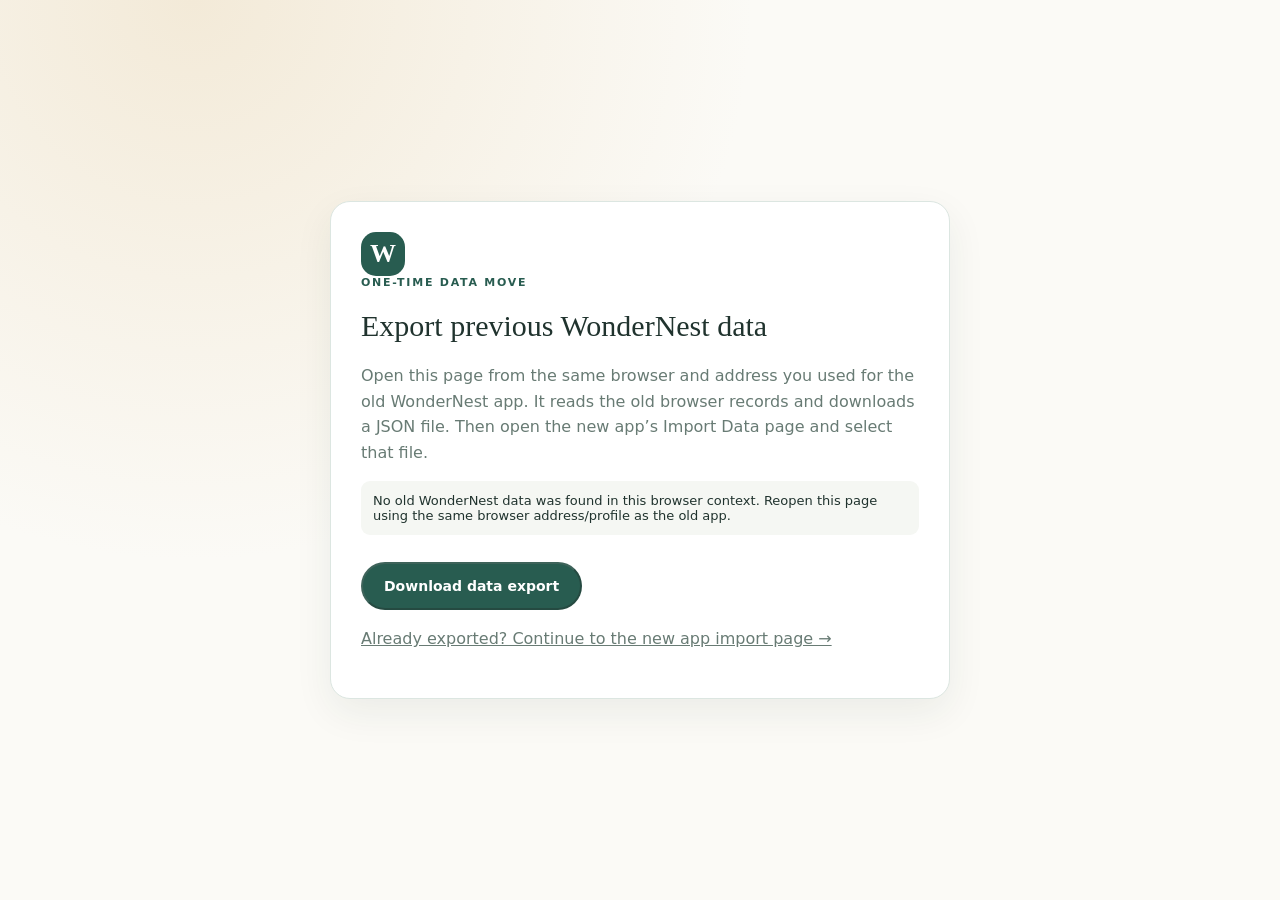
<file: legacy-export.html>
<!doctype html>
<html lang="en"><head><meta charset="utf-8"><meta name="viewport" content="width=device-width,initial-scale=1"><title>Export old WonderNest data</title><link rel="stylesheet" href="css/baseColors.css"><link rel="stylesheet" href="css/style.css"><style>body{min-height:100vh;display:grid;place-items:center;padding:20px}.box{width:min(100%,620px);padding:30px;border:1px solid var(--color-line);border-radius:20px;background:white;box-shadow:var(--shadow-card)}h1{font:500 30px Georgia,serif}.copy{color:var(--color-muted);line-height:1.6}.status{padding:12px;border-radius:9px;background:#f5f7f3;font-size:13px}.button{margin-top:14px;cursor:pointer}</style></head>
<body><main class="box"><span class="brand-mark" aria-hidden="true">W</span><p class="eyebrow">ONE-TIME DATA MOVE</p><h1>Export previous WonderNest data</h1><p class="copy">Open this page from the same browser and address you used for the old WonderNest app. It reads the old browser records and downloads a JSON file. Then open the new app’s Import Data page and select that file.</p><p class="status" id="export-status">Checking browser storage…</p><button class="button button-primary" id="export-button" type="button" disabled>Download data export</button><p class="copy"><a href="http://127.0.0.1:8000/components/migrate.html">Already exported? Continue to the new app import page →</a></p></main><script>
(() => {
  const keys=['wonderNest.vendors.v1','wonderNest.purchases.v1','wonderNest.purchaseCategories.v1','wonderNest.stock.v1','wonderNest.recipes.v1'];
  const data={format:'WonderNest browser data export',version:1,exportedAt:new Date().toISOString()};
  let records=0;
  for(const key of keys){try{const raw=localStorage.getItem(key);if(raw!==null){data[key]=JSON.parse(raw);records++;}}catch{}}
  const status=document.getElementById('export-status'),button=document.getElementById('export-button');
  status.textContent=records?`Found ${records} stored dataset${records===1?'':'s'} in this browser context. Download the export, then import it in the new app.`:'No old WonderNest data was found in this browser context. Reopen this page using the same browser address/profile as the old app.';
  button.disabled=!records;
  button.addEventListener('click',()=>{const blob=new Blob([JSON.stringify(data,null,2)],{type:'application/json'}),url=URL.createObjectURL(blob),link=document.createElement('a');link.href=url;link.download='wonderNest-browser-data.json';link.click();setTimeout(()=>URL.revokeObjectURL(url),1000);});
})();
</script></body></html>
</file>
<file: css/baseColors.css>
:root {
  color-scheme: light;
  --color-ink: #20332e;
  --color-muted: #687b74;
  --color-subtle: #8a9992;
  --color-page: #fbfaf6;
  --color-surface: #fffefa;
  --color-field: #ffffff;
  --color-line: #dce6e1;
  --color-primary: #285c50;
  --color-primary-dark: #214f46;
  --color-primary-soft: #eaf3ef;
  --color-leaf: #c5d2bd;
  --color-peach: #f1dfcd;
  --color-lilac: #e8e5ed;
  --color-sky: #e2eaeb;
  --color-sand: #eee5d3;
  --color-rose: #f0e3e0;
  --shadow-card: 0 14px 38px rgba(32, 51, 46, 0.07);
  --shadow-card-hover: 0 20px 44px rgba(32, 51, 46, 0.12);
  --radius-card: 20px;
  --radius-pill: 999px;
}
</file>
<file: css/style.css>
*, *::before, *::after { box-sizing: border-box; }
html { min-width: 320px; background: var(--color-page); }
body { margin: 0; color: var(--color-ink); background: radial-gradient(circle at 15% 0%, #f3ead8 0, transparent 35rem), var(--color-page); font-family: Inter, ui-sans-serif, system-ui, -apple-system, BlinkMacSystemFont, "Segoe UI", sans-serif; -webkit-font-smoothing: antialiased; }
a { color: inherit; }
button { font: inherit; }
.launch-page { min-height: 100vh; display: grid; place-items: center; padding: 24px; background: radial-gradient(ellipse at 15% 15%, #e7f1e5 0, transparent 36%), radial-gradient(ellipse at 88% 80%, #f3e9db 0, transparent 34%), var(--color-page); }
.launch-card { width: min(100%, 540px); padding: 56px 48px; border: 1px solid rgba(255,255,255,.85); border-radius: 28px; background: rgba(255,255,255,.82); box-shadow: 0 28px 80px rgba(31,48,44,.09); text-align: center; }
.brand-mark { width: 44px; height: 44px; display: inline-grid; place-items: center; border-radius: 15px; color: #fff; background: var(--color-primary); font-family: Georgia, serif; font-size: 26px; font-weight: 700; }
.launch-card .brand-mark { width: 58px; height: 58px; border-radius: 19px; font-size: 34px; }
.eyebrow { margin: 0 0 12px; color: var(--color-primary); font-size: 11px; font-weight: 750; letter-spacing: .16em; }
.launch-card .eyebrow { margin-top: 28px; }
.launch-card h1 { margin: 0; font-size: clamp(30px, 6vw, 44px); line-height: 1.14; letter-spacing: -.045em; }
.launch-card h1 span { color: var(--color-primary); }
.launch-copy { max-width: 360px; margin: 16px auto 28px; color: var(--color-muted); line-height: 1.65; }
.button { display: inline-flex; align-items: center; justify-content: center; gap: 12px; min-height: 48px; padding: 0 21px; border-radius: var(--radius-pill); text-decoration: none; font-size: 14px; font-weight: 700; transition: transform .18s ease, background .18s ease; }
.button-primary { color: white; background: var(--color-primary); }
.button-primary:hover { background: var(--color-primary-dark); transform: translateY(-2px); }
.database-error { position:relative; z-index:20; padding:13px 18px; border-bottom:1px solid #e7c6c2; color:#783e39; background:#fff2f0; font-size:13px; line-height:1.5; }
@media (max-width: 480px) { .launch-card { padding: 42px 24px; } }
</file>
